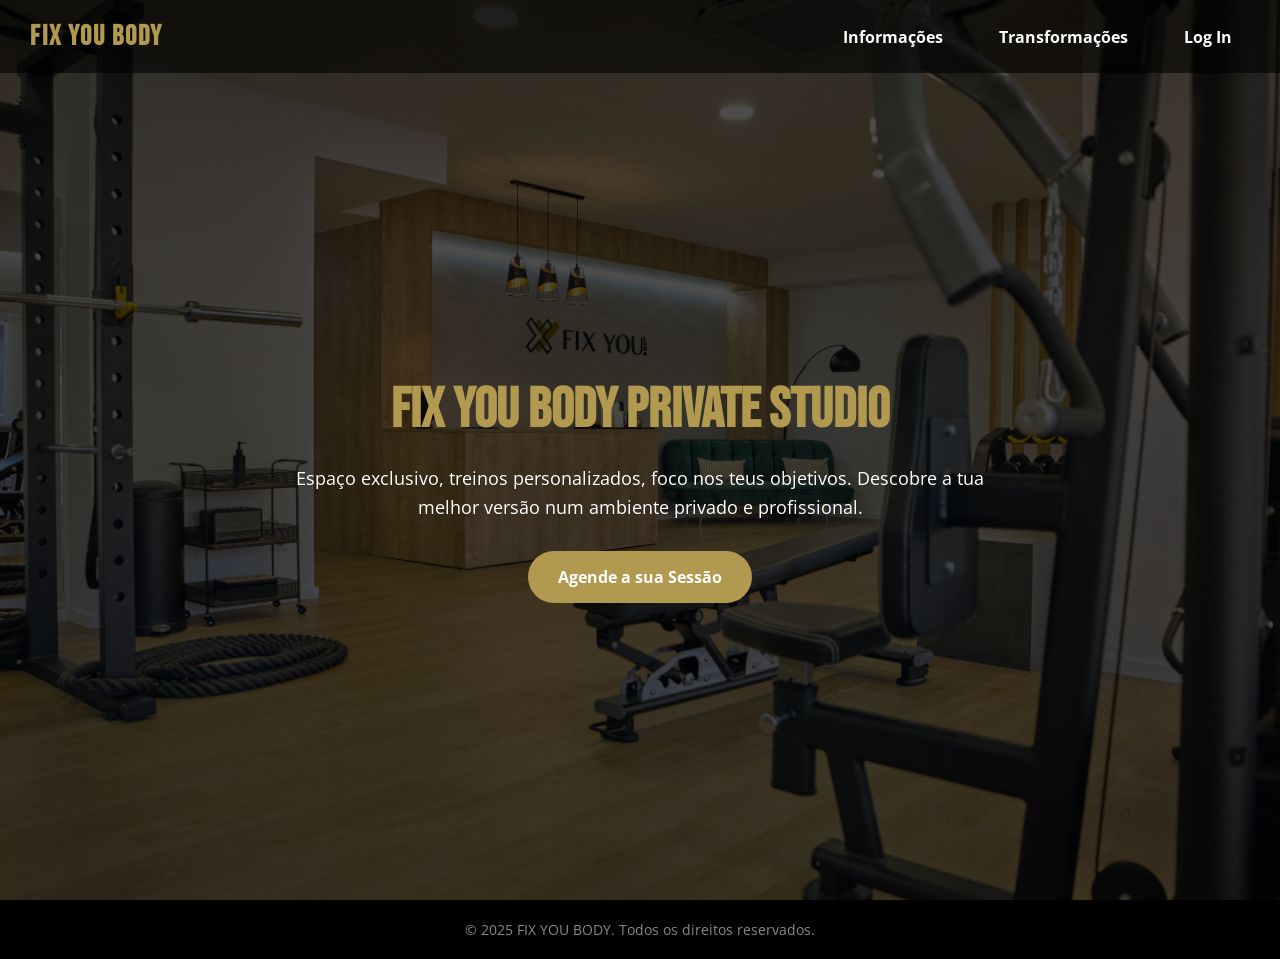
<file: index.html>
﻿<!DOCTYPE html>
<html lang="pt">
<head>
  <meta charset="UTF-8" />
  <meta name="viewport" content="width=device-width, initial-scale=1.0"/>
  <title>FIX YOU BODY</title>
  <link href="https://fonts.googleapis.com/css2?family=Bebas+Neue&family=Open+Sans&display=swap" rel="stylesheet">
  <style>
    * {
      margin: 0;
      padding: 0;
      box-sizing: border-box;
    }

    body, html {
      height: 100%;
      font-family: 'Open Sans', sans-serif;
      background-color: #111;
      color: #fff;
    }

    header {
      position: fixed;
      top: 0;
      width: 100%;
      padding: 20px 30px;
      display: flex;
      justify-content: space-between;
      align-items: center;
      background: rgba(0, 0, 0, 0.6);
      z-index: 10;
    }

    header h1 {
      font-family: 'Bebas Neue', cursive;
      font-size: 28px;
      color: #b19a4f;
      letter-spacing: 2px;
    }

    nav {
      display: flex;
      align-items: center;
    }

    .nav-links {
      list-style: none;
      display: flex;
      gap: 20px;
    }

    .nav-links li a {
      color: #fff;
      text-decoration: none;
      font-weight: bold;
      padding: 8px 16px;
      border: 2px solid transparent;
      border-radius: 20px;
      transition: 0.3s ease;
    }

    .nav-links li a:hover {
      border-color: #b19a4f;
      background-color: #b19a4f;
    }

    .hamburger {
      display: none;
      flex-direction: column;
      cursor: pointer;
      gap: 5px;
    }

    .hamburger div {
      width: 25px;
      height: 3px;
      background-color: white;
    }

    .hero {
      height: 100vh;
      background: linear-gradient(rgba(0,0,0,0.7), rgba(0,0,0,0.7)), url('fotoestudio.jpg') center/cover no-repeat;
      display: flex;
      flex-direction: column;
      align-items: center;
      justify-content: center;
      text-align: center;
      padding: 100px 20px 20px;
    }

    .hero h2 {
      font-family: 'Bebas Neue', cursive;
      font-size: 56px;
      color: #b19a4f;
      margin-bottom: 20px;
    }

    .hero p {
      font-size: 18px;
      max-width: 700px;
      margin-bottom: 30px;
      line-height: 1.6;
    }

    .hero a.button {
      background-color: #b19a4f;
      color: white;
      padding: 15px 30px;
      font-size: 16px;
      font-weight: bold;
      border: none;
      border-radius: 30px;
      text-decoration: none;
      transition: background 0.3s ease;
    }

    .hero a.button:hover {
      background-color: #a78f45;
    }

    footer {
      text-align: center;
      padding: 20px;
      background-color: #000;
      font-size: 14px;
      color: #888;
    }

    /* RESPONSIVO */
    @media (max-width: 768px) {
      .hamburger {
        display: flex;
      }

      .nav-links {
        position: absolute;
        top: 70px;
        right: 20px;
        background-color: rgba(0, 0, 0, 0.9);
        flex-direction: column;
        width: 200px;
        padding: 20px;
        border-radius: 10px;
        display: none;
      }

      .nav-links.active {
        display: flex;
      }

      .hero h2 {
        font-size: 36px;
      }

      .hero p {
        font-size: 16px;
        padding: 0 10px;
      }

      .hero a.button {
        padding: 12px 24px;
        font-size: 14px;
      }
    }
  </style>
</head>

<body>

  <!-- NAVIGATION -->
  <header>
    <h1>FIX YOU BODY</h1>
    <nav>
      <div class="hamburger" onclick="toggleMenu()">
        <div></div>
        <div></div>
        <div></div>
      </div>
      <ul class="nav-links" id="navLinks">
        <li><a href="informacoes.html">Informações</a></li>
        <li><a href="transformacoes.html">Transformações</a></li>
        <li><a href="indexarea.htm">Log In</a></li>
      </ul>
    </nav>
  </header>

  <!-- HERO SECTION -->
  <section class="hero">
    <h2>FIX YOU BODY Private Studio</h2>
    <p>Espaço exclusivo, treinos personalizados, foco nos teus objetivos. Descobre a tua melhor versão num ambiente privado e profissional.</p>
    <a href="indexcomocontactar.html" class="button">Agende a sua Sessão</a>
  </section>

  <!-- FOOTER -->
  <footer>
    &copy; 2025 FIX YOU BODY. Todos os direitos reservados.
  </footer>

  <script>
    function toggleMenu() {
      const nav = document.getElementById('navLinks');
      nav.classList.toggle('active');
    }
  </script>
</body>
</html>
</file>
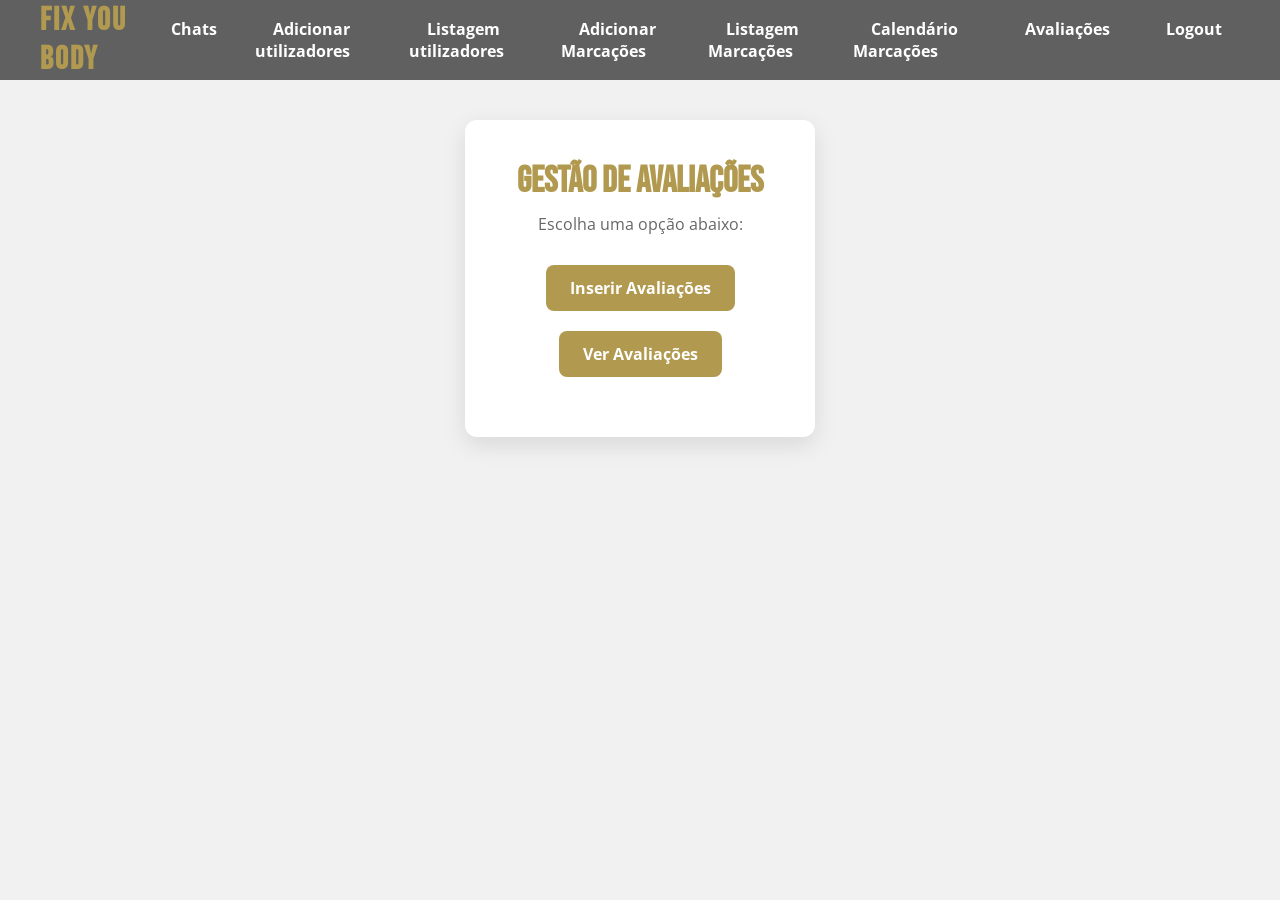
<file: avaliacoes.html>
<!DOCTYPE html>
<html lang="pt">
<head>
  <meta charset="UTF-8" />
  <meta name="viewport" content="width=device-width, initial-scale=1.0"/>
  <title>Gestão de Avaliações | FIX YOU BODY</title>
  <link href="https://fonts.googleapis.com/css2?family=Bebas+Neue&family=Open+Sans&display=swap" rel="stylesheet">
  <style>
    * { margin: 0; padding: 0; box-sizing: border-box; }

    body, html {
      font-family: 'Open Sans', sans-serif;
      background-color: #f1f1f1;
      color: #333;
      min-height: 100vh;
      display: flex;
      flex-direction: column;
    }

    header {
      position: fixed;
      top: 0;
      width: 100%;
      padding: 20px 40px;
      display: flex;
      justify-content: space-between;
      align-items: center;
      background: rgba(0, 0, 0, 0.6);
      z-index: 10;
      height: 80px;
    }

    header h1 {
      font-family: 'Bebas Neue', cursive;
      font-size: 32px;
      color: #b19a4f;
      letter-spacing: 2px;
    }

    .no-style-link {
      color: inherit;
      text-decoration: none;
      cursor: pointer;
    }

    /* Menu Hamburguer */
    .hamburger {
      display: none;
      flex-direction: column;
      cursor: pointer;
      width: 30px;
      height: 21px;
      justify-content: space-between;
      background: transparent;
      border: none;
      z-index: 20;
      position: absolute;
      right: 20px;
      top: 25px;
      padding: 0;
    }

    .hamburger div {
      background-color: #b19a4f;
      width: 100%;
      height: 3px;
      border-radius: 2px;
      transition: all 0.3s ease;
    }

    .hamburger.active div:nth-child(1) {
      transform: rotate(45deg) translate(5px, 5px);
    }

    .hamburger.active div:nth-child(2) {
      opacity: 0;
    }

    .hamburger.active div:nth-child(3) {
      transform: rotate(-45deg) translate(5px, -5px);
    }

    /* Menu de Navegação */
    nav ul {
      list-style: none;
      display: flex;
      gap: 20px;
    }

    nav ul li a {
      color: #fff;
      text-decoration: none;
      font-weight: bold;
      padding: 8px 16px;
      border: 2px solid transparent;
      border-radius: 20px;
      transition: 0.3s ease;
    }

    nav ul li a:hover {
      border-color: #b19a4f;
      background-color: #b19a4f;
    }

    /* Responsividade */
    @media (max-width: 768px) {
      nav ul {
        flex-direction: column;
        position: fixed;
        top: 80px;
        right: 0;
        background: rgba(0, 0, 0, 0.95);
        width: 220px;
        height: 100%;
        padding-top: 20px;
        transform: translateX(100%);
        transition: transform 0.3s ease-in-out;
        gap: 10px;
      }

      nav ul.show {
        transform: translateX(0);
      }

      .hamburger {
        display: flex;
      }
    }

    /* Conteúdo Principal */
    .container {
      max-width: 350px;
      margin: 120px auto 60px;
      background: #fff;
      padding: 40px;
      border-radius: 12px;
      box-shadow: 0 8px 24px rgba(0, 0, 0, 0.1);
      text-align: center;
    }

    h2 {
      font-family: 'Bebas Neue', cursive;
      font-size: 36px;
      color: #b19a4f;
      margin-bottom: 10px;
    }

    p {
      font-size: 16px;
      color: #666;
      margin-bottom: 30px;
    }

    .btn-custom {
      display: inline-block;
      margin: 0 20px 20px 20px;
      padding: 12px 24px;
      background-color: #b19a4f;
      color: white;
      text-decoration: none;
      font-size: 1rem;
      font-weight: bold;
      border-radius: 8px;
      transition: background-color 0.3s ease;
    }

    .btn-custom:hover {
      background-color: #8a763d;
    }

    footer {
      margin-top: auto;
      padding: 20px;
      background-color: #000;
      font-size: 14px;
      color: #888;
      text-align: center;
    }
  </style>
</head>
<body>

<header>
  <h1><a href="pagina_principal_adm.php" class="no-style-link">FIX YOU BODY</a></h1>
  
  <button class="hamburger" id="hamburger" aria-label="Menu" aria-expanded="false">
    <div></div>
    <div></div>
    <div></div>
  </button>

  <nav>
    <ul id="menu-principal">
            <li><a href="admin_chat.php">Chats</a></li>
            <li><a href="inserir_utilizadores_frm.htm">Adicionar utilizadores</a></li>
            <li><a href="remover_utilizadores_listados.php">Listagem utilizadores</a></li>
            <li><a href="marcacoes_frm.php">Adicionar Marcações</a></li>
            <li><a href="remover_marcacoes_listadas.php">Listagem Marcações</a></li>
            <li><a href="marcacoes_calendario_adm.php">Calendário Marcações</a></li>
            <li><a href="avaliacoes.php">Avaliações</a></li>
            <li><a href="logout.php">Logout</a></li>
    </ul>
  </nav>
</header>

<div class="container">
  <h2>Gestão de Avaliações</h2>
  <p>Escolha uma opção abaixo:</p>
  <a href="avaliacoes_admin.php" class="btn-custom">Inserir Avaliações</a>
  <a href="ver_avaliacoes_admin.php" class="btn-custom">Ver Avaliações</a>
</div>


<script>
  const hamburger = document.getElementById('hamburger');
  const menu = document.getElementById('menu-principal');

  hamburger.addEventListener('click', () => {
    hamburger.classList.toggle('active');
    menu.classList.toggle('show');
    const expanded = hamburger.getAttribute('aria-expanded') === 'true';
    hamburger.setAttribute('aria-expanded', !expanded);
  });

  hamburger.addEventListener('keydown', (e) => {
    if (e.key === 'Enter' || e.key === ' ') {
      e.preventDefault();
      hamburger.click();
    }
  });
</script>

</body>
</html>
</file>
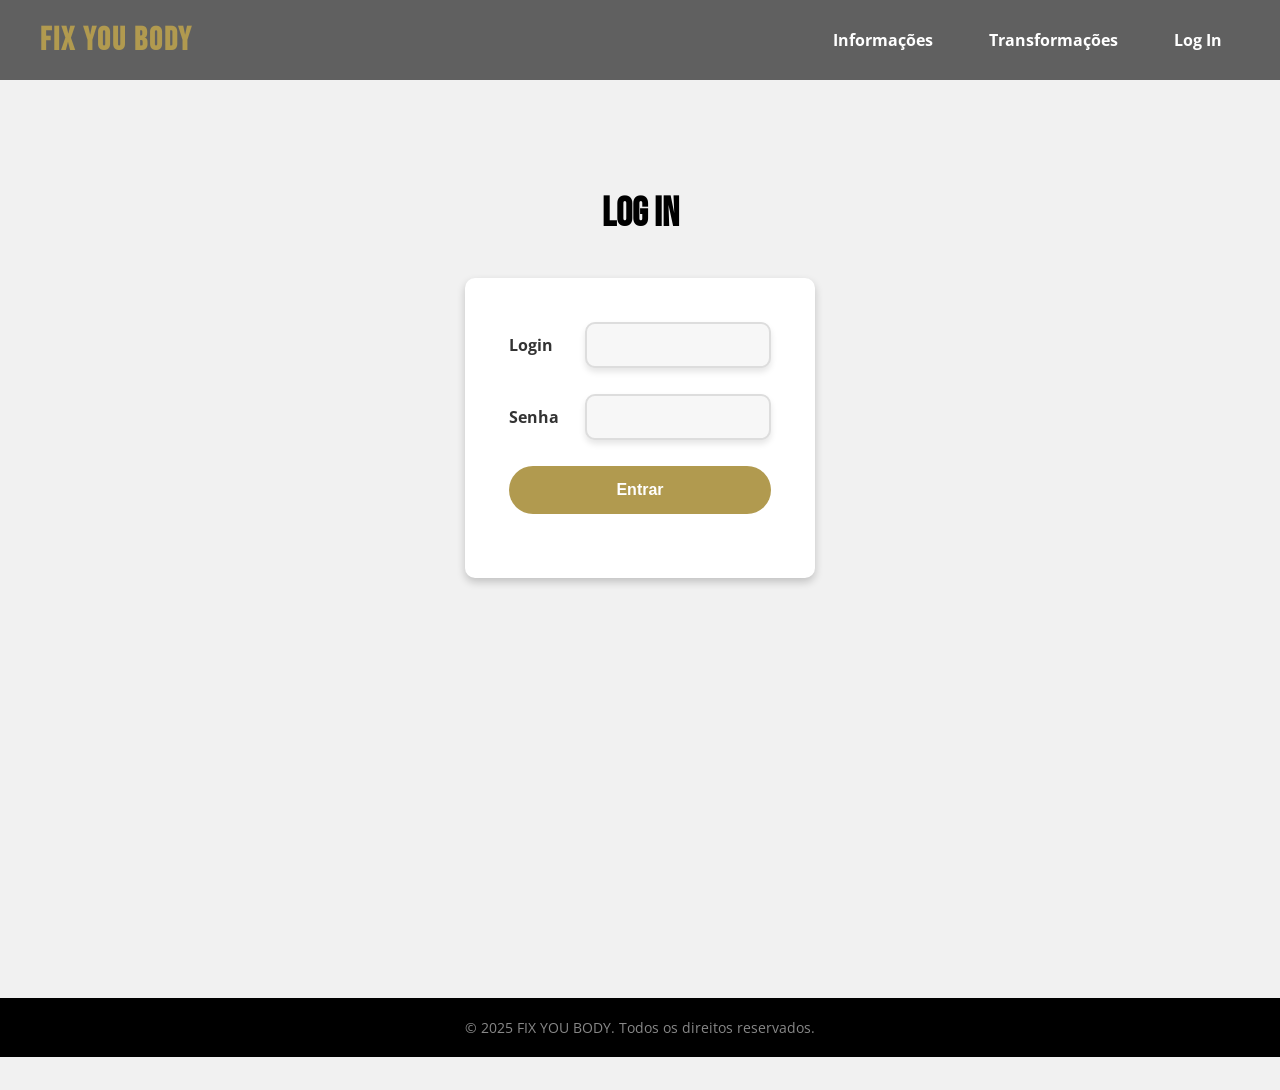
<file: indexarea.htm>
<!DOCTYPE html>
<html lang="pt">
<head>
  <meta charset="UTF-8" />
  <meta name="viewport" content="width=device-width, initial-scale=1.0"/>
  <title>Área Reservada</title>
  <link href="https://fonts.googleapis.com/css2?family=Bebas+Neue&family=Open+Sans&display=swap" rel="stylesheet">
  <style>
    * {
      margin: 0;
      padding: 0;
      box-sizing: border-box;
    }

    body, html {
      height: 100%;
      font-family: 'Open Sans', sans-serif;
      background-color: #f1f1f1;
      color: #333;
      margin-top: 40px;
    }

    /* Cabeçalho com estilo fixo */
    header {
      position: fixed;
      top: 0;
      width: 100%;
      padding: 20px 40px; /* Mantém o cabeçalho com o mesmo padding */
      display: flex;
      justify-content: space-between;
      align-items: center;
      background: rgba(0, 0, 0, 0.6);
      z-index: 10;
      height: 80px; /* Define uma altura fixa para o cabeçalho */
    }

    header h1 {
      font-family: 'Bebas Neue', cursive;
      font-size: 32px;
      color: #b19a4f;
      letter-spacing: 2px;
    }

    nav {
      position: relative;
    }

    /* Botão menu hamburguer */
    .menu-toggle {
      display: none;
      flex-direction: column;
      cursor: pointer;
      position: absolute;
      top: 50%;
      right: 0;
      transform: translateY(-50%);
      gap: 5px;
      z-index: 20;
    }

    .menu-toggle span {
      width: 25px;
      height: 3px;
      background: #b19a4f;
      border-radius: 2px;
    }

    nav ul {
      list-style: none;
      display: flex;
      gap: 20px;
    }

    nav ul li a {
      color: #fff;
      text-decoration: none;
      font-weight: bold;
      padding: 8px 16px;
      border: 2px solid transparent;
      border-radius: 20px;
      transition: 0.3s ease;
    }

    nav ul li a:hover {
      border-color: #b19a4f;
      background-color: #b19a4f;
    }

    /* Estilo do título de login */
    h2 {
      text-align: center;
      font-family: 'Bebas Neue', cursive;
      font-size: 40px;
      color: #b19a4f;
      margin-top: 120px;
    }

    /* Formulário de login */
    .form-container {
      background-color: #fff;
      padding: 30px;
      border-radius: 10px;
      box-shadow: 0px 4px 8px rgba(0, 0, 0, 0.2);
      width: 90%;
      max-width: 350px;
      margin: 40px auto;
    }

    table {
      width: 100%;
      margin-bottom: 20px;
    }

    td {
      padding: 12px;
      font-weight: bold;
      text-align: left;
    }

    input[type="text"],
    input[type="password"] {
      width: 100%;
      padding: 12px;
      border: 2px solid #ddd;
      border-radius: 10px;
      background-color: #f7f7f7;
      color: #333;
      font-size: 16px;
      box-shadow: 0px 4px 6px rgba(0, 0, 0, 0.1);
      transition: 0.3s ease;
    }

    input[type="text"]:focus,
    input[type="password"]:focus {
      border-color: #b19a4f;
      box-shadow: 0px 4px 10px rgba(177, 154, 79, 0.6);
    }

    input[type="submit"] {
      background-color: #b19a4f;
      color: white;
      padding: 15px 30px;
      font-size: 16px;
      font-weight: bold;
      border: none;
      border-radius: 30px;
      width: 100%;
      cursor: pointer;
      transition: background 0.3s ease;
    }

    input[type="submit"]:hover {
      background-color: #8d7b47;
    }

    footer {
      text-align: center;
      padding: 20px;
      background-color: #000;
      font-size: 14px;
      color: #888;
      margin-top: 420px; /* Espaço extra entre conteúdo e rodapé */
    }

    .titulo-reservado {
      color: #000;
      font-family: 'Bebas Neue', cursive;
      font-size: 40px;
      margin-top: 150px;
      text-align: center;
    }

    .no-style-link {
      color: inherit;
      text-decoration: none;
      cursor: pointer;
    }

    .no-style-link:hover,
    .no-style-link:visited,
    .no-style-link:active {
      color: inherit;
      text-decoration: none;
    }

    /* Responsividade */
    @media (max-width: 768px) {
      header {
        padding: 20px 20px; /* Mantém o padding em dispositivos móveis */
      }

      /* Exibir botão hamburguer */
      .menu-toggle {
        display: flex;
        right: 10px;
      }

      nav ul {
        flex-direction: column;
        gap: 10px;
        background-color: rgba(0,0,0,0.9);
        padding: 15px;
        border-radius: 10px;
        position: absolute;
        top: 60px;
        right: 0;
        display: none;
        width: 200px;
      }

      nav ul.active {
        display: flex;
      }

      h2 {
        color: #000;
        font-family: 'Bebas Neue', cursive;
        font-size: 40px;
        margin-top: 150px;
        text-align: center;
      }

      .form-container {
        width: 100%;
        padding: 20px;
      }
    }
  </style>
</head>

<body>

  <!-- Cabeçalho com estilo fixo -->
  <header>
    <h1><a href="index.html" class="no-style-link">FIX YOU BODY</a></h1>
    <nav>
      <div class="menu-toggle" id="menu-toggle">
        <span></span>
        <span></span>
        <span></span>
      </div>
      <ul id="menu">
        <li><a href="informacoes.html">Informações</a></li>
        <li><a href="transformacoes.html">Transformações</a></li>
        <li><a href="indexarea.htm">Log In</a></li>
      </ul>
    </nav>
  </header>

  <!-- Título da página de login -->
  <h2 class="titulo-reservado">Log In</h2>

  <!-- Formulário de login -->
  <div class="form-container">
    <form action="login.php" method="post">
      <table>
        <tr>
          <td>Login</td>
          <td><input type="text" name="login" required></td>
        </tr>
        <tr>
          <td>Senha</td>
          <td><input type="password" name="senha" required></td>
        </tr>
        <tr>
          <td colspan="2" style="text-align: center;">
            <input type="submit" value="Entrar">
          </td>
        </tr>
      </table>
    </form>
  </div>

  <footer>
    &copy; 2025 FIX YOU BODY. Todos os direitos reservados.
  </footer>

  <script>
    const toggleButton = document.getElementById('menu-toggle');
    const menu = document.getElementById('menu');

    toggleButton.addEventListener('click', () => {
      menu.classList.toggle('active');
    });
  </script>

</body>
</html>
</file>
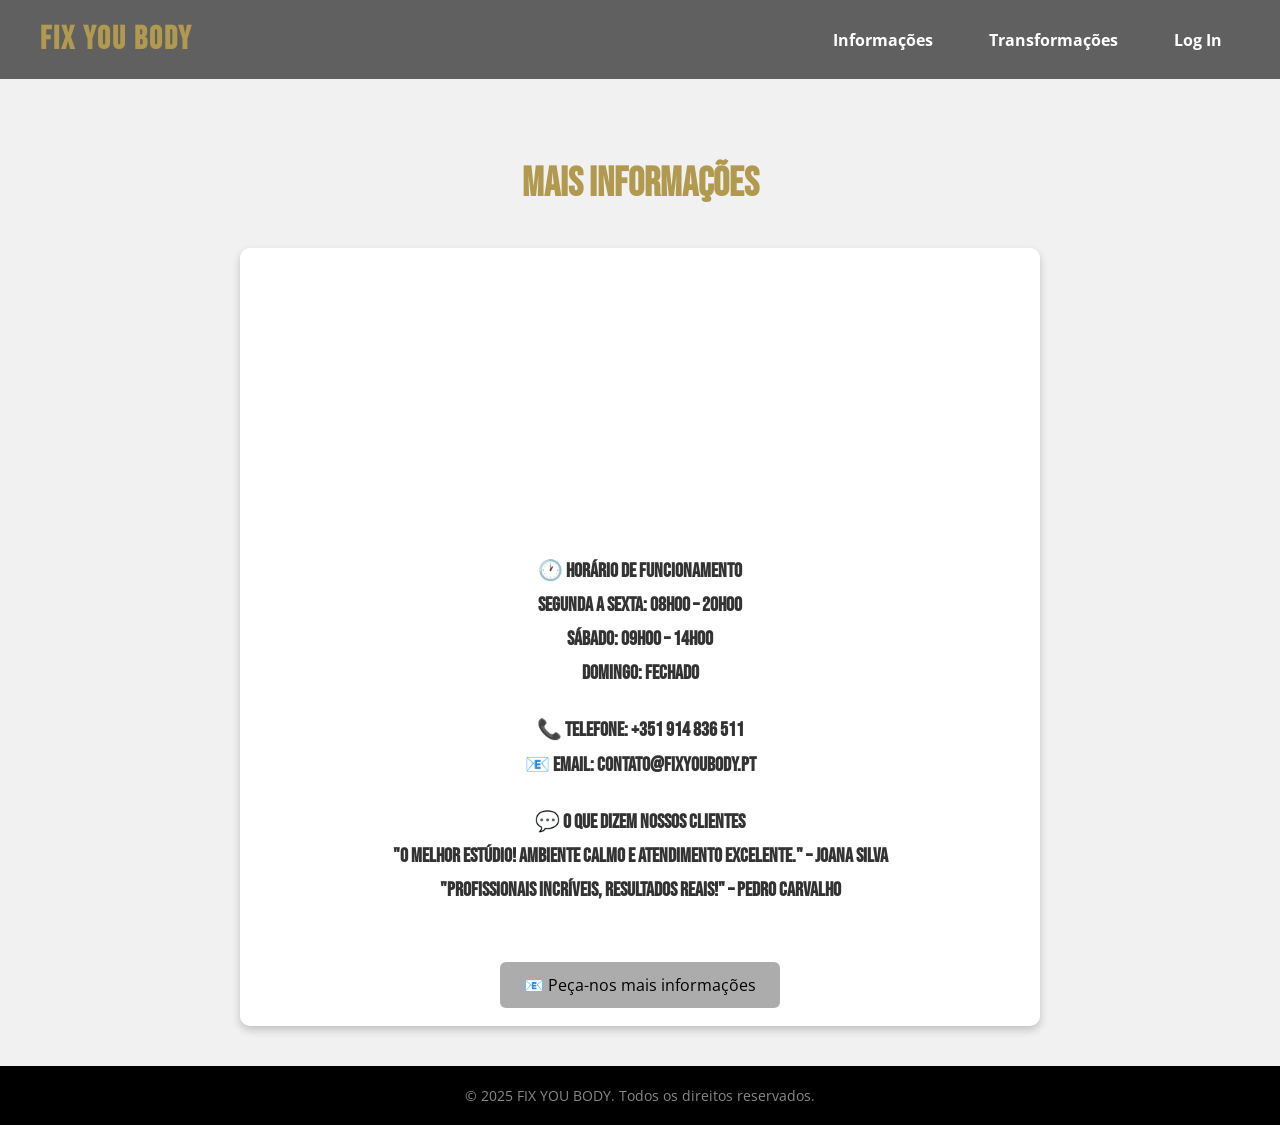
<file: informacoes.html>
<!DOCTYPE html>
<html lang="pt">
<head>
  <meta charset="UTF-8" />
  <meta name="viewport" content="width=device-width, initial-scale=1.0"/>
  <title>Informações - FIX YOU BODY</title>
  <link href="https://fonts.googleapis.com/css2?family=Bebas+Neue&family=Open+Sans&display=swap" rel="stylesheet">
  <style>
    * {
      margin: 0;
      padding: 0;
      box-sizing: border-box;
    }

    body, html {
      height: 100%;
      font-family: 'Open Sans', sans-serif;
      background-color: #f1f1f1;
      color: #333;
      margin-top: 40px;
    }

    header {
      position: fixed;
      top: 0;
      width: 100%;
      padding: 20px 40px;
      display: flex;
      justify-content: space-between;
      align-items: center;
      background: rgba(0, 0, 0, 0.6);
      z-index: 10;
    }

    header h1 {
      font-family: 'Bebas Neue', cursive;
      font-size: 32px;
      color: #b19a4f;
      letter-spacing: 2px;
    }

    nav {
      position: relative;
    }

        .menu-toggle {
            display: none;
            flex-direction: column;
            cursor: pointer;
            position: absolute;
            top: 50%;
            right: 0;
            transform: translateY(-50%);
            gap: 5px;
        }

.menu-toggle span {
    width: 25px; 
    height: 3px;
    background: #b19a4f;
    border-radius: 2px;
}

    nav ul {
      list-style: none;
      display: flex;
      gap: 20px;
    }

    nav ul li a {
      color: #fff;
      text-decoration: none;
      font-weight: bold;
      padding: 8px 16px;
      border: 2px solid transparent;
      border-radius: 20px;
      transition: 0.3s ease;
    }

    nav ul li a:hover {
      border-color: #b19a4f;
      background-color: #b19a4f;
    }

    @media (max-width: 768px) {
      .menu-toggle {
        display: flex;
        right: 10px;
      }

      nav ul {
        flex-direction: column;
        gap: 10px;
        background-color: rgba(0,0,0,0.9);
        padding: 15px;
        border-radius: 10px;
        position: absolute;
        top: 60px;
        right: 0;
        display: none;
		width: 200px;
      }

      nav ul.active {
        display: flex;
      }
    }

    h2 {
      text-align: center;
      font-family: 'Bebas Neue', cursive;
      font-size: 40px;
      color: #b19a4f;
      margin-top: 120px;
    }

    .content {
      background-color: #fff;
      padding: 30px;
      border-radius: 10px;
      box-shadow: 0px 4px 8px rgba(0, 0, 0, 0.2);
      width: 90%;
      max-width: 800px;
      margin: 0 auto;
      margin-top: 40px;
    }

    .maps iframe {
      border: 0;
    }

    h3, h4 {
      font-family: 'Bebas Neue', cursive;
      font-size: 20px;
      margin-bottom: 10px;
    }

    footer {
      text-align: center;
      padding: 20px;
      background-color: #000;
      font-size: 14px;
      color: #888;
      margin-top: 40px;
    }

    .no-style-link {
      color: inherit;
      text-decoration: none;
      cursor: pointer;
    }

    .no-style-link:hover,
    .no-style-link:visited,
    .no-style-link:active {
      color: inherit;
      text-decoration: none;
    }
  </style>
</head>

<body>

  <!-- Cabeçalho fixo -->
<header id="header">
  <h1><a href="index.html" class="no-style-link">FIX YOU BODY</a></h1>
  <nav>
    <div class="menu-toggle" id="menu-toggle">
      <span></span>
      <span></span>
      <span></span>
    </div>
                <ul id="menu">
                    <li><a href="informacoes.html">Informações</a></li>
                    <li><a href="transformacoes.html">Transformações</a></li>
					<li><a href="indexarea.htm">Log In</a></li>
    </ul>
  </nav>
</header>


  <!-- Título da página -->
  <h2>Mais Informações</h2>

  <!-- Conteúdo da página -->
<div class="content">
  <div class="maps" style="display: flex; justify-content: center; margin-bottom: 20px;">
    <iframe 
      src="https://www.google.com/maps/embed?pb=!1m18!1m12!1m3!1d2985.8130375965293!2d-8.5822236234277!3d41.55164518578961!2m3!1f0!2f0!3f0!3m2!1i1024!2i768!4f13.1!3m3!1m2!1s0xd245317e31d80db%3A0xd9db9db1cebdbbd6!2sFIX%20YOU%20BODY%20Private%20Studio!5e0!3m2!1spt-PT!2spt!4v1744372197890!5m2!1spt-PT!2spt" 
      width="100%" 
      height="260" 
      style="border:0; max-width: 340px; border-radius: 10px;" 
      allowfullscreen="root" 
      loading="lazy" 
      referrerpolicy="no-referrer-when-downgrade">
    </iframe>
  </div>
<center>
  <h3>🕐 Horário de Funcionamento</h3>
  <h4>Segunda a Sexta: 08h00 – 20h00</h4>
  <h4>Sábado: 09h00 – 14h00</h4>
  <h4>Domingo: Fechado</h4>

  <br>

  <h4><strong>📞 Telefone:</strong> +351 914 836 511</h4>
  <h4><strong>📧 Email:</strong> contato@fixyoubody.pt</h4>

  <br>
	
  <h3>💬 O que dizem nossos clientes</h3>
  <h4>"O melhor estúdio! Ambiente calmo e atendimento excelente." – Joana Silva</h4>
  <h4>"Profissionais incríveis, resultados reais!" – Pedro Carvalho</h4>
	</center>
  <br>

  <div style="margin-top: 40px; text-align: center;">
    <a href="indexcomocontactar.html" style="background-color: #acacac; color: #000000; padding: 12px 24px; border-radius: 6px; text-decoration: none; font-family: 'Open Sans', sans-serif;">
      📧 Peça-nos mais informações
    </a>
  </div>
</div>


  <!-- Rodapé -->
  <footer>
    &copy; 2025 FIX YOU BODY. Todos os direitos reservados.
  </footer>
<script>
  const toggleButton = document.getElementById('menu-toggle');
  const menu = document.getElementById('menu');

  toggleButton.addEventListener('click', () => {
    menu.classList.toggle('active');
  });
</script>

</body>
</html>
</file>
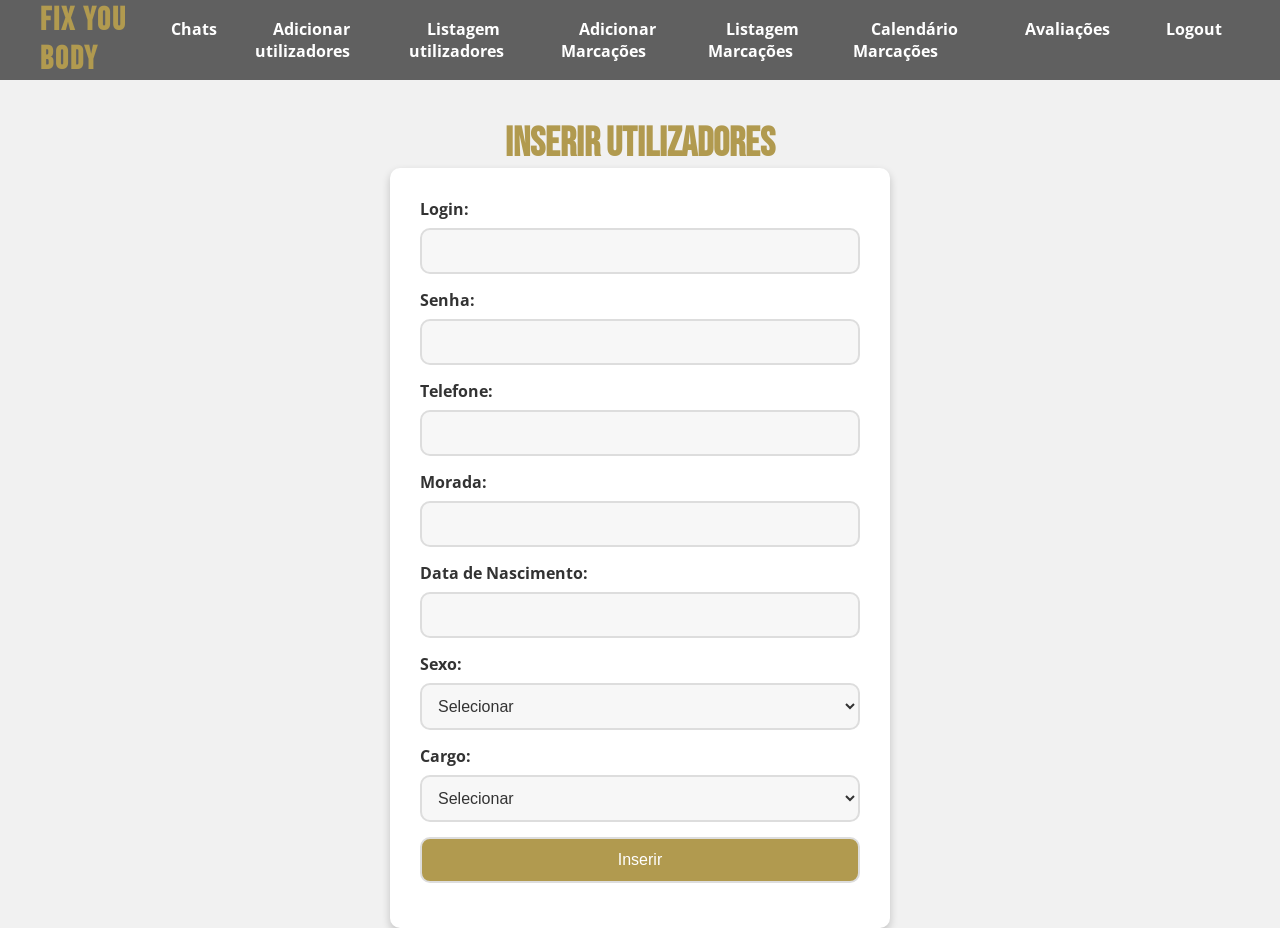
<file: inserir_utilizadores_frm.htm>
<!DOCTYPE html>
<html lang="pt">
<head>
  <meta charset="UTF-8">
  <meta name="viewport" content="width=device-width, initial-scale=1.0" />
  <title>Adicionar utilizadores</title>
  <link href="https://fonts.googleapis.com/css2?family=Bebas+Neue&family=Open+Sans&display=swap" rel="stylesheet">
      <style>
        * {
            margin: 0;
            padding: 0;
            box-sizing: border-box;
        }

        body, html {
            font-family: 'Open Sans', sans-serif;
            background-color: #f1f1f1;
            color: #333;
            display: flex;
            flex-direction: column;
            min-height: 100vh;
        }

        header {
            position: fixed;
            top: 0;
            width: 100%;
            padding: 20px 40px;
            display: flex;
            justify-content: space-between;
            align-items: center;
            background: rgba(0, 0, 0, 0.6);
            z-index: 10;
            height: 80px;
        }

        header h1 {
            font-family: 'Bebas Neue', cursive;
            font-size: 32px;
            color: #b19a4f;
            letter-spacing: 2px;
        }

        nav ul {
            list-style: none;
            display: flex;
            gap: 20px;
        }

        nav ul li a {
            color: #fff;
            text-decoration: none;
            font-weight: bold;
            padding: 8px 16px;
            border: 2px solid transparent;
            border-radius: 20px;
            transition: 0.3s ease;
        }

        nav ul li a:hover {
            border-color: #b19a4f;
            background-color: #b19a4f;
        }

        h2 {
            text-align: center;
            font-family: 'Bebas Neue', cursive;
            font-size: 40px;
            color: #b19a4f;
            margin-top: 120px;
        }

        .container {
            max-width: 1000px;
            margin: 40px auto;
            padding: 20px;
            text-align: center;
        }

        .container img {
            width: 60%;
            max-width: 500px;
            border-radius: 10px;
        }

        .container p {
            font-size: 18px;
            color: #444;
            line-height: 1.7;
            margin-top: 20px;
        }
            .form-container {
      background-color: #fff;
      padding: 30px;
      border-radius: 10px;
      box-shadow: 0px 4px 8px rgba(0, 0, 0, 0.2);
      width: 90%;
      max-width: 500px;
      margin: 0 auto;
    }

    label {
      font-weight: bold;
      display: block;
      margin-bottom: 8px;
    }

    input, select, button {
      width: 100%;
      padding: 12px;
      border: 2px solid #ddd;
      border-radius: 10px;
      background-color: #f7f7f7;
      color: #333;
      font-size: 16px;
      transition: 0.3s ease;
      margin-bottom: 15px;
    }


    input:focus, button:focus {
      border-color: #b19a4f;
      box-shadow: 0px 4px 10px rgba(177, 154, 79, 0.6);
    }

    button {
      background-color: #b19a4f;
      color: white;
      cursor: pointer;
      transition: background 0.3s ease;
    }

    button:hover {
      background-color: #8d7b47;
    }

        footer {
            text-align: center;
            padding: 20px;
            background-color: #000;
            font-size: 14px;
            color: #888;
            margin-top: auto;
        }

        .no-style-link {
            color: inherit;
            text-decoration: none;
        }

        .no-style-link:hover {
            color: inherit;
            text-decoration: none;
        }

        /* Botão hamburger - escondido por padrão */
        .hamburger {
            display: none;
            flex-direction: column;
            justify-content: space-between;
            width: 30px;
            height: 21px;
            background: transparent;
            border: none;
            cursor: pointer;
            z-index: 20;
            position: absolute;
            right: 20px;
            top: 25px;
            padding: 0;
        }

        .hamburger div {
            width: 100%;
            height: 3px;
            background-color: #b19a4f;
            border-radius: 2px;
            transition: all 0.3s ease;
        }

        /* Animação para cruz */
        .hamburger.active div:nth-child(1) {
            transform: rotate(45deg) translate(5px, 5px);
        }

        .hamburger.active div:nth-child(2) {
            opacity: 0;
        }

        .hamburger.active div:nth-child(3) {
            transform: rotate(-45deg) translate(5px, -5px);
        }

        /* Responsividade */
        @media (max-width: 768px) {
            nav ul {
                flex-direction: column;
                position: fixed;
                top: 80px;
                right: 0;
                background: rgba(0, 0, 0, 0.95);
                width: 220px;
                height: 100%;
                padding-top: 20px;
                transform: translateX(100%);
                transition: transform 0.3s ease-in-out;
            }

            nav ul.show {
                transform: translateX(0);
            }

            .hamburger {
                display: flex;
            }

            header {
                flex-direction: row;
                align-items: center;
            }
        }
    </style>  
</head>
<body>

<header>
    <h1><a href="pagina_principal_adm.php" class="no-style-link">FIX YOU BODY</a></h1>
    
    <button class="hamburger" id="hamburger" aria-label="Menu">
        <div></div>
        <div></div>
        <div></div>
    </button>

    <nav>
        <ul id="menu-principal">
            <li><a href="admin_chat.php">Chats</a></li>
            <li><a href="inserir_utilizadores_frm.htm">Adicionar utilizadores</a></li>
            <li><a href="remover_utilizadores_listados.php">Listagem utilizadores</a></li>
            <li><a href="marcacoes_frm.php">Adicionar Marcações</a></li>
            <li><a href="remover_marcacoes_listadas.php">Listagem Marcações</a></li>
            <li><a href="marcacoes_calendario_adm.php">Calendário Marcações</a></li>
            <li><a href="avaliacoes.html">Avaliações</a></li>
            <li><a href="logout.php">Logout</a></li>
        </ul>
    </nav>
</header>

  <!-- Conteúdo principal -->
  <div id="main">
    <h2>INSERIR UTILIZADORES</h2>

    <form class="form-container" action="inserir_utilizadores.php" method="post">

      <label for="login">Login:</label>
      <input type="text" id="login" name="login" required>

      <label for="senha">Senha:</label>
      <input type="password" id="senha" name="senha" required>

      <label for="telef_ut">Telefone:</label>
      <input type="text" id="telef_ut" name="telef_ut" required>

      <label for="morada_ut">Morada:</label>
      <input type="text" id="morada_ut" name="morada_ut" required>

      <label for="dat_nas_ut">Data de Nascimento:</label>
      <input type="text" id="dat_nas_ut" name="dat_nas_ut" required>

      <label for="sexo_ut">Sexo:</label>
      <select name="sexo_ut" id="sexo_ut" required>
        <option value="root">Selecionar</option>
        <option value="m">Masculino</option>
        <option value="f">Feminino</option>
      </select>

      <label for="sit_ut">Cargo:</label>
      <select name="sit_ut" id="sit_ut" required>
        <option value="root">Selecionar </option>
        <option value="UTI">Utilizador</option>
        <option value="ADM">Administrador</option>
      </select>

      <button type="submit" name="marcar">Inserir</button>
    </form>
  </div>

<script>
  const hamburger = document.getElementById('hamburger');
  const menu = document.getElementById('menu-principal');

  hamburger.addEventListener('click', () => {
    hamburger.classList.toggle('active');
    menu.classList.toggle('show');
  });
</script>

</body>
</html>
</file>
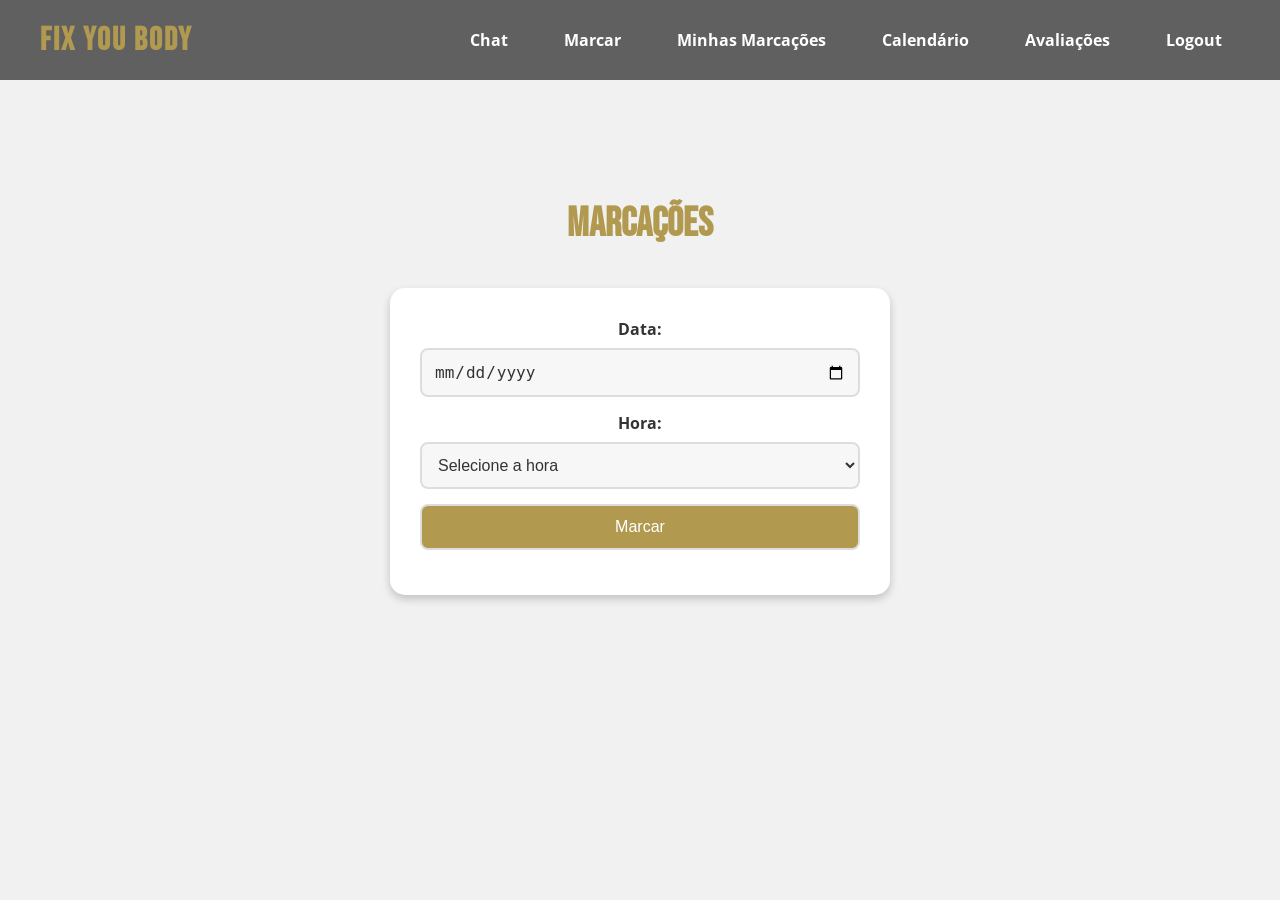
<file: marcacoes.frm_cliente.html>
<!DOCTYPE html>
<html lang="pt">
<head>
  <meta charset="UTF-8" />
  <meta name="viewport" content="width=device-width, initial-scale=1" />
  <title>Marcações</title>
  <link href="https://fonts.googleapis.com/css2?family=Bebas+Neue&family=Open+Sans&display=swap" rel="stylesheet" />
  <style>
    * {
      margin: 0;
      padding: 0;
      box-sizing: border-box;
    }

    body, html {
      height: 100%;
      font-family: 'Open Sans', sans-serif;
      background-color: #f1f1f1;
      color: #333;
      overflow-x: hidden;
      margin: 0;
      display: flex;
      flex-direction: column;
      padding-top: 100px; /* espaço para header fixo */
    }

    /* Cabeçalho fixo */
    header {
      position: fixed;
      top: 0;
      width: 100%;
      padding: 20px 40px;
      display: flex;
      justify-content: space-between;
      align-items: center;
      background: rgba(0, 0, 0, 0.6);
      z-index: 100;
      height: 80px;
    }

    header h1 {
      font-family: 'Bebas Neue', cursive;
      font-size: 32px;
      color: #b19a4f;
      letter-spacing: 2px;
    }

    header h1 a {
      text-decoration: none;
      color: inherit;
    }

    nav {
      position: relative;
    }

    /* Menu hamburger */
    .hamburger {
      display: none;
      flex-direction: column;
      justify-content: space-between;
      width: 30px;
      height: 21px;
      background: transparent;
      border: none;
      cursor: pointer;
      z-index: 20;
      position: absolute;
      right: 20px;
      top: 25px;
      padding: 0;
    }

    .hamburger div {
      width: 100%;
      height: 3px;
      background-color: #b19a4f;
      transition: all 0.3s ease;
    }

    .hamburger.active div:nth-child(1) {
      transform: rotate(45deg) translate(5px, 5px);
    }

    .hamburger.active div:nth-child(2) {
      opacity: 0;
    }

    .hamburger.active div:nth-child(3) {
      transform: rotate(-45deg) translate(5px, -5px);
    }

    nav ul {
      list-style: none;
      display: flex;
      gap: 20px;
    }

    nav ul li a {
      color: #fff;
      text-decoration: none;
      font-weight: bold;
      padding: 8px 16px;
      border: 2px solid transparent;
      transition: 0.3s ease;
    }

    nav ul li a:hover {
      border-color: #b19a4f;
      background-color: #b19a4f;
    }

    /* Estilo para o conteúdo principal */
    #main {
      text-align: center;
      width: 100%;
      display: flex;
      flex-direction: column;
      justify-content: center;
      align-items: center;
      padding-bottom: 100px; /* para o rodapé */
    }

    h2 {
      font-family: 'Bebas Neue', cursive;
      font-size: 40px;
      color: #b19a4f;
      margin-bottom: 40px;
    }

    .form-container {
      background-color: #fff;
      padding: 30px;
      box-shadow: 0px 4px 8px rgba(0, 0, 0, 0.2);
      width: 90%;
      max-width: 500px;
      margin: 0 auto;
      border-radius: 15px; /* Borda arredondada para o container */
    }

    label {
      font-weight: bold;
      display: block;
      margin-bottom: 8px;
    }

    input, select, button {
      width: 100%;
      padding: 12px;
      border: 2px solid #ddd;
      background-color: #f7f7f7;
      color: #333;
      font-size: 16px;
      transition: 0.3s ease;
      margin-bottom: 15px;
      border-radius: 8px; /* Borda arredondada para os inputs */
    }

    input:focus, button:focus, select:focus {
      border-color: #b19a4f;
      box-shadow: 0px 4px 10px rgba(177, 154, 79, 0.6);
      outline: none; /* Remove o outline padrão e mantém apenas o box-shadow */
    }

    button {
      background-color: #b19a4f;
      color: white;
      cursor: pointer;
      transition: background 0.3s ease;
      border-radius: 8px; /* Borda arredondada para o botão */
    }

    button:hover {
      background-color: #8d7b47;
    }

    /* Rodapé */
    footer {
      text-align: center;
      padding: 20px;
      background-color: #000;
      font-size: 14px;
      color: #888;
      width: 100%;
      margin-top: auto;
    }

    .no-style-link {
      color: inherit;
      text-decoration: none;
      cursor: pointer;
    }

    .no-style-link:hover,
    .no-style-link:visited,
    .no-style-link:active {
      color: inherit;
      text-decoration: none;
    }

    /* Responsividade menu */
    @media (max-width: 768px) {
      header {
        padding: 20px 20px;
      }

      /* Mostrar hamburger */
      .hamburger {
        display: flex;
      }

      nav ul {
        flex-direction: column;
        position: fixed;
        top: 80px;
        right: 0;
        background: rgba(0, 0, 0, 0.95);
        width: 220px;
        height: 100%;
        padding-top: 20px;
        transform: translateX(100%);
        transition: transform 0.3s ease-in-out;
      }

      nav ul.show {
        transform: translateX(0);
      }

      .form-container {
        width: 95%;
        padding: 20px;
      }

      h2 {
        font-size: 30px;
      }
    }
  </style>
</head>
<body>

  <!-- Cabeçalho fixo -->
  <header>
    <h1><a href="pagina_principal.php" class="no-style-link">FIX YOU BODY</a></h1>
    
    <button class="hamburger" id="hamburger" aria-label="Menu">
      <div></div>
      <div></div>
      <div></div>
    </button>

    <nav>
      <ul id="menu-principal">
        <li><a href="cliente_chat.php">Chat</a></li>
        <li><a href="marcacoes.frm_cliente.html">Marcar</a></li>
        <li><a href="remover_marcacoes_listadas_cliente.php">Minhas Marcações</a></li>
        <li><a href="marcacoes_calendario.php">Calendário</a></li>
        <li><a href="ver_avaliacoes_cliente.php">Avaliações</a></li>
        <li><a href="logout.php">Logout</a></li>
      </ul>
    </nav>
  </header>

  <!-- Conteúdo principal -->
  <div id="main">
    <h2>MARCAÇÕES</h2>
    <form class="form-container" action="marcacoes1.php" method="post">

      <label for="data">Data:</label>
      <input type="date" id="data" name="data_marcacao" required />

      <label for="hora">Hora:</label>
      <select id="hora" name="hora_marcacao" required>
        <option value="root">Selecione a hora</option>
        <option value="09:00:00">09:00</option>
        <option value="10:00:00">10:00</option>
        <option value="11:00:00">11:00</option>
        <option value="12:00:00">12:00</option>
        <option value="13:00:00">13:00</option>
        <option value="14:00:00">14:00</option>
        <option value="15:00:00">15:00</option>
        <option value="16:00:00">16:00</option>
        <option value="17:00:00">17:00</option>
        <option value="18:00:00">18:00</option>
        <option value="19:00:00">19:00</option>
        <option value="20:00:00">20:00</option>
        <option value="21:00:00">21:00</option>
      </select>

      <button type="submit" name="marcar">Marcar</button>

    </form>
  </div>

  <script>
    // Menu hamburguer
    const hamburger = document.getElementById('hamburger');
    const menuPrincipal = document.getElementById('menu-principal');
    
    hamburger.addEventListener('click', () => {
      hamburger.classList.toggle('active');
      menuPrincipal.classList.toggle('show');
    });
  </script>

</body>
</html>
</file>
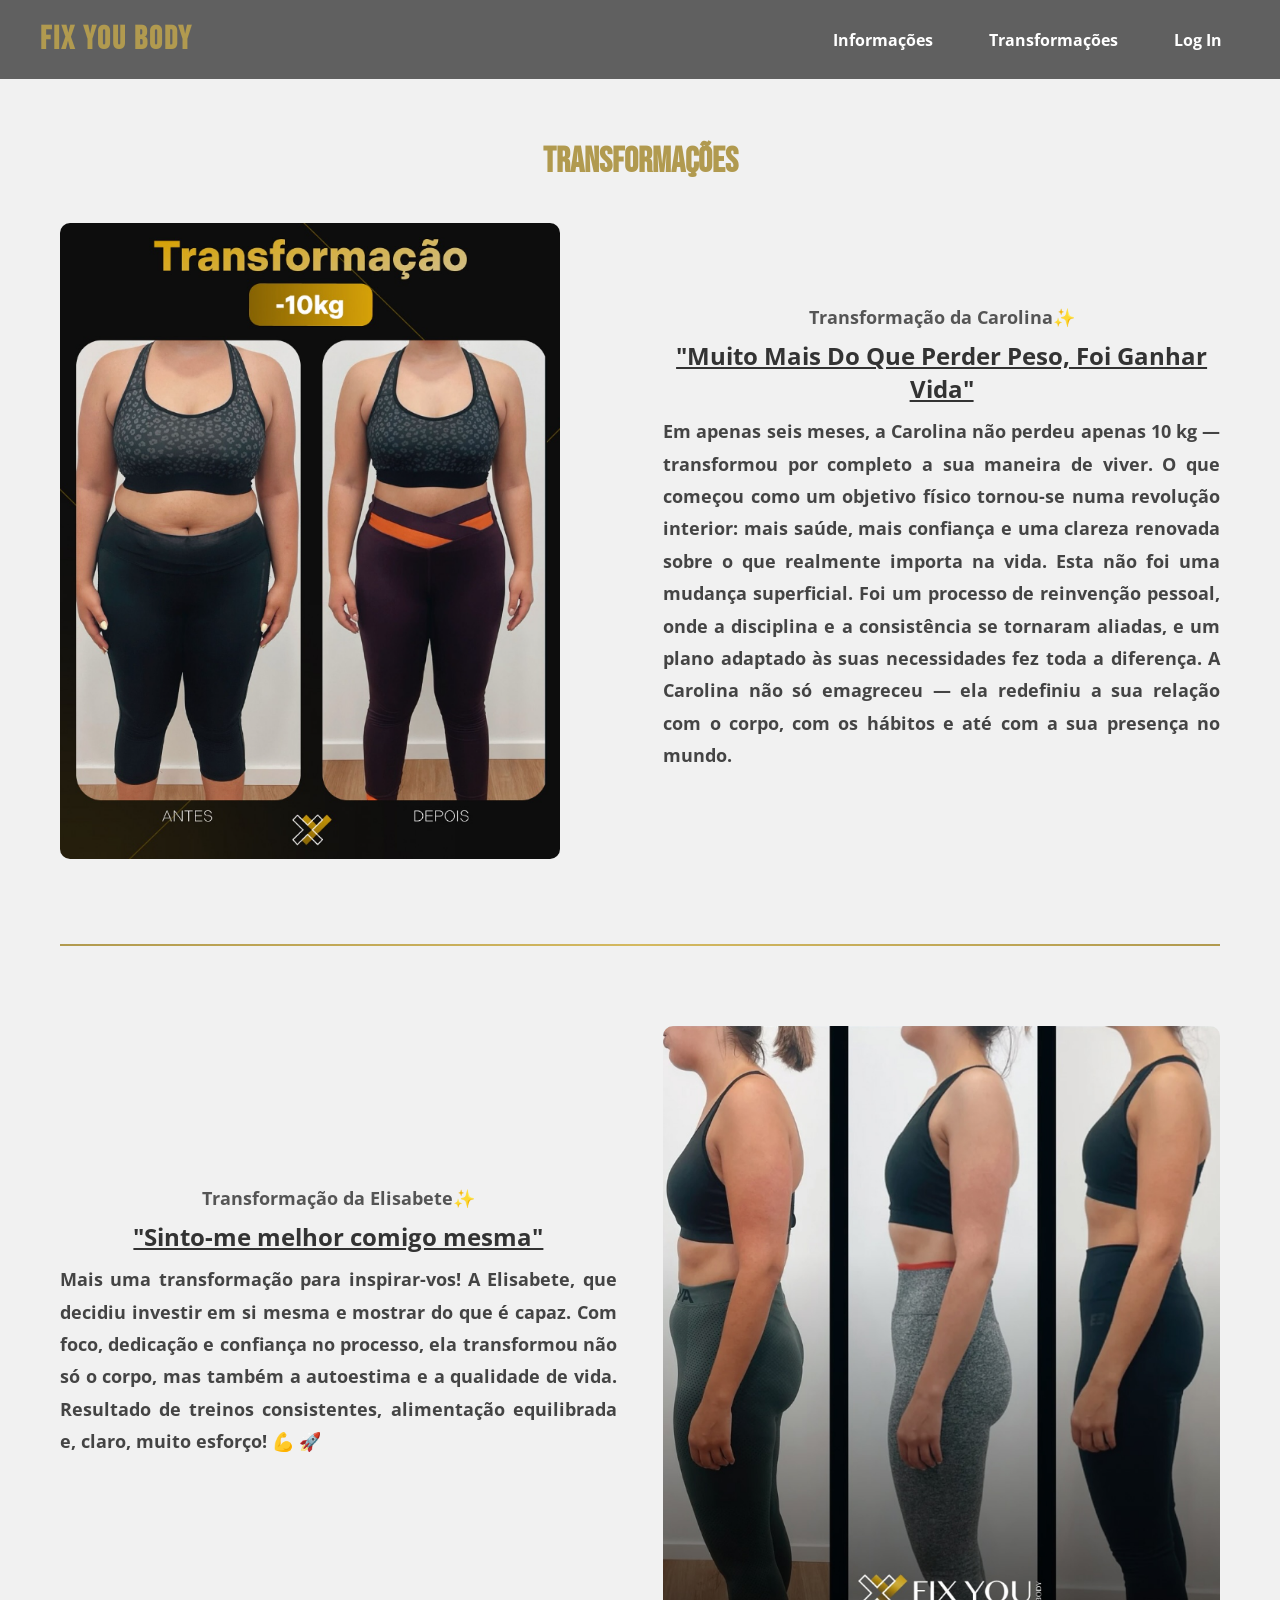
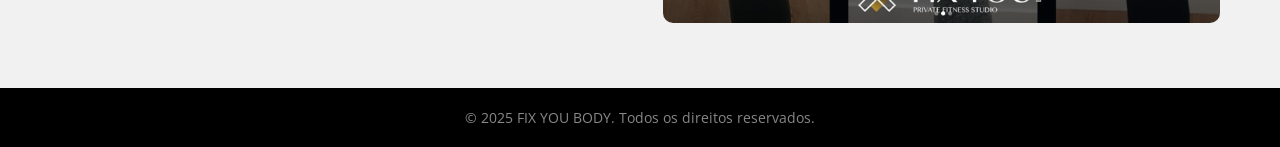
<file: transformacoes.html>
<!DOCTYPE html>
<html lang="pt">
<head>
    <meta charset="UTF-8" />
    <meta name="viewport" content="width=device-width, initial-scale=1.0"/>
    <title>FIX YOU BODY</title>
    <link href="https://fonts.googleapis.com/css2?family=Bebas+Neue&family=Open+Sans&display=swap" rel="stylesheet">
    <style>
        * {
            margin: 0;
            padding: 0;
            box-sizing: border-box;
        }

        body, html {
            height: 100%;
            font-family: 'Open Sans', sans-serif;
            background-color: #f1f1f1;
            color: #333;
            margin-top: 20px;
        }

        /* Cabe�alho fixo */
        header {
            position: fixed;
            top: 0;
            width: 100%;
            padding: 20px 40px;
            display: flex;
            justify-content: space-between;
            align-items: center;
            background: rgba(0, 0, 0, 0.6);
            z-index: 10;
        }

        header h1 {
            font-family: 'Bebas Neue', cursive;
            font-size: 32px;
            color: #b19a4f;
            letter-spacing: 2px;
        }

        nav {
            position: relative;
        }

        nav ul {
            list-style: none;
            display: flex;
            gap: 20px;
        }

        nav ul li a {
            color: #fff;
            text-decoration: none;
            font-weight: bold;
            padding: 8px 16px;
            border: 2px solid transparent;
            border-radius: 20px;
            transition: 0.3s ease;
        }

        nav ul li a:hover {
            border-color: #b19a4f;
            background-color: #b19a4f;
        }

        /* Dropdown menu button for mobile */
        .menu-toggle {
            display: none;
            flex-direction: column;
            cursor: pointer;
            position: absolute;
            top: 50%;
            right: 0;
            transform: translateY(-50%);
            gap: 5px;
        }

.menu-toggle span {
    width: 25px; 
    height: 3px;
    background: #b19a4f;
    border-radius: 2px;
}

        /* Responsividade */
        @media (max-width: 768px) {
            .menu-toggle {
                display: flex;
                right: 10px;
            }

            nav ul {
                flex-direction: column;
                gap: 10px;
                background-color: rgba(0,0,0,0.9);
                padding: 15px;
                border-radius: 10px;
                position: absolute;
                top: 60px;
                right: 0;
                display: none;
                width: 200px;
                z-index: 20;
            }

            nav ul.show {
                display: flex;
            }
        }

        /* T�tulo */
        h2 {
            text-align: center;
            font-family: 'Bebas Neue', cursive;
            font-size: 35px;
            color: #b19a4f;
            margin-top: 120px;
			 margin-bottom: 10px;
        }
		

        /* Container para as transforma��es */
        .container {
            max-width: 1200px;
            margin: 0 auto;
            padding: 20px;
            margin-top: 20px;
            display: flex;
            flex-direction: column;
            gap: 40px;
        }

        /* Estilo de cada transforma��o */
        .transformacao {
            display: flex;
            justify-content: space-between;
            align-items: center;
            gap: 20px;
        }

        /* Estilo para a imagem e o texto */
        .thumbanail {
            width: 48%;
        }

        .thumbanail img {
            max-width: 100%;
            height: auto;
            border-radius: 10px;
        }

        .text {
            width: 48%;
        }

        h6 {
            font-size: 18px;
            color: #555;
            margin-top: 10px;
            text-align: center;
        }

        h3 {
            font-size: 24px;
            font-weight: bold;
            color: #333;
            margin: 10px 0;
            text-align: center;
        }

        h4 {
            font-size: 18px;
            color: #444;
            line-height: 1.8;
            text-align: justify;
            margin-bottom: 20px;
        }

        /* Linha decorativa */
        .line-separator {
            border: none;
            height: 2px;
            background: linear-gradient(to right, #b19a4f, #d4b960, #b19a4f);
            margin: 40px 0;
        }

        footer {
            text-align: center;
            padding: 20px;
            background-color: #000;
            font-size: 14px;
            color: #888;
            margin-top: 40px;
        }

        .no-style-link {
            color: inherit;
            text-decoration: none;
            cursor: pointer;
        }

        .no-style-link:hover,
        .no-style-link:visited,
        .no-style-link:active {
            color: inherit;
            text-decoration: none;
        }

        /* Ajustes para mobile das transforma��es */
        @media (max-width: 768px) {
            .transformacao {
                flex-direction: column;
                align-items: flex-start;
            }

            .thumbanail {
                width: 100%;
                margin-bottom: 20px;
            }

            .text {
                width: 100%;
            }

            h3 {
                font-size: 20px;
            }

            h4 {
                font-size: 16px;
            }
        }
    </style>
</head>

<body class="is-preload">

    <!-- Wrapper -->
    <div id="wrapper">

        <!-- Header -->
        <header id="header">
            <h1><a href="index.html" class="no-style-link">FIX YOU BODY</a></h1>
            <nav>
                <div class="menu-toggle" id="menu-toggle">
                    <span></span>
                    <span></span>
                    <span></span>
                </div>
                <ul id="menu">
                    <li><a href="informacoes.html">Informações</a></li>
                    <li><a href="transformacao.html">Transformações</a></li>
					<li><a href="indexarea.htm">Log In</a></li>
                </ul>
            </nav>
        </header>

        <!-- Main Content -->
        <div id="main">
            <center>
                <h2>Transformações</h2>
            </center>

            <div class="container">
                <!-- Primeira Transforma��o: Imagem � esquerda e texto � direita -->
                <div class="transformacao">
                    <div class="thumbanail">
                        <img src="transformacao1.png" width="500" height="600"/>
                    </div>
                    <div class="text">
                        <h6>Transformação da Carolina✨</h6>
                        <u><h3>"Muito Mais Do Que Perder Peso, Foi Ganhar Vida"</h3></u>
                        <h4>Em apenas seis meses, a Carolina não perdeu apenas 10 kg — transformou por completo a sua maneira de viver. O que começou como um objetivo físico tornou-se numa revolução interior: mais saúde, mais confiança e uma clareza renovada sobre o que realmente importa na vida. Esta não foi uma mudança superficial. Foi um processo de reinvenção pessoal, onde a disciplina e a consistência se tornaram aliadas, e um plano adaptado às suas necessidades fez toda a diferença. A Carolina não só emagreceu — ela redefiniu a sua relação com o corpo, com os hábitos e até com a sua presença no mundo.</h4>
                    </div>
                </div>

                <!-- Linha decorativa -->
                <hr class="line-separator">

                <!-- Segunda Transforma��o: Texto acima da imagem -->
                <div class="transformacao">
                    <div class="text">
                        <h6>Transformação da Elisabete✨</h6>
                        <u><h3>"Sinto-me melhor comigo mesma"</h3></u>
                        <h4>Mais uma transformação para inspirar-vos! A Elisabete, que decidiu investir em si mesma e mostrar do que é capaz. Com foco, dedicação e confiança no processo, ela transformou não só o corpo, mas também a autoestima e a qualidade de vida. Resultado de treinos consistentes, alimentação equilibrada e, claro, muito esforço! 💪 🚀</h4>
                    </div>
                    <div class="thumbanail">
                        <img src="transformacao3.png" alt="root" />
                    </div>
                </div>

            </div>
        </div>

    </div>
      <!-- Rodap� -->
      <footer>
        &copy; 2025 FIX YOU BODY. Todos os direitos reservados.
      </footer>

    <!-- Scripts -->
    <script>
        const menuToggle = document.getElementById('menu-toggle');
        const menu = document.getElementById('menu');

        menuToggle.addEventListener('click', () => {
            menu.classList.toggle('show');
        });
    </script>

</body>
</html>
</file>
